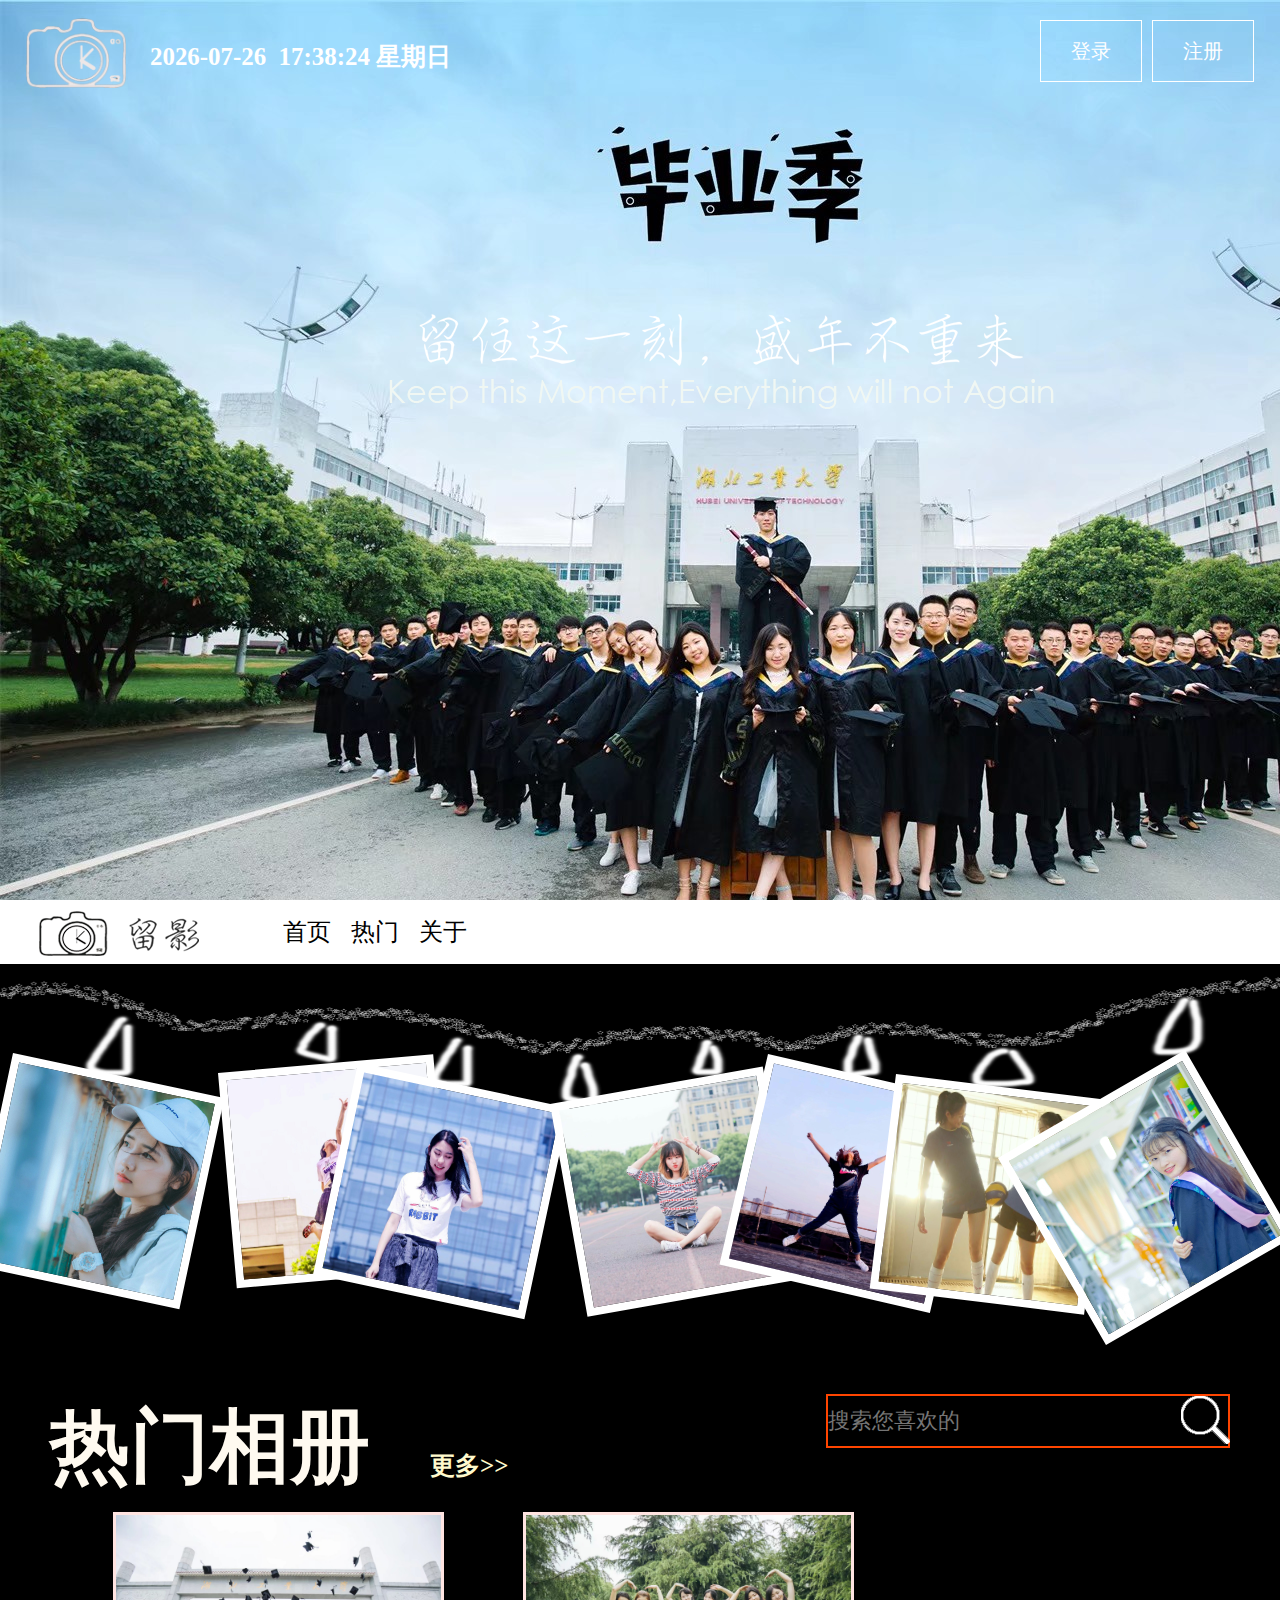
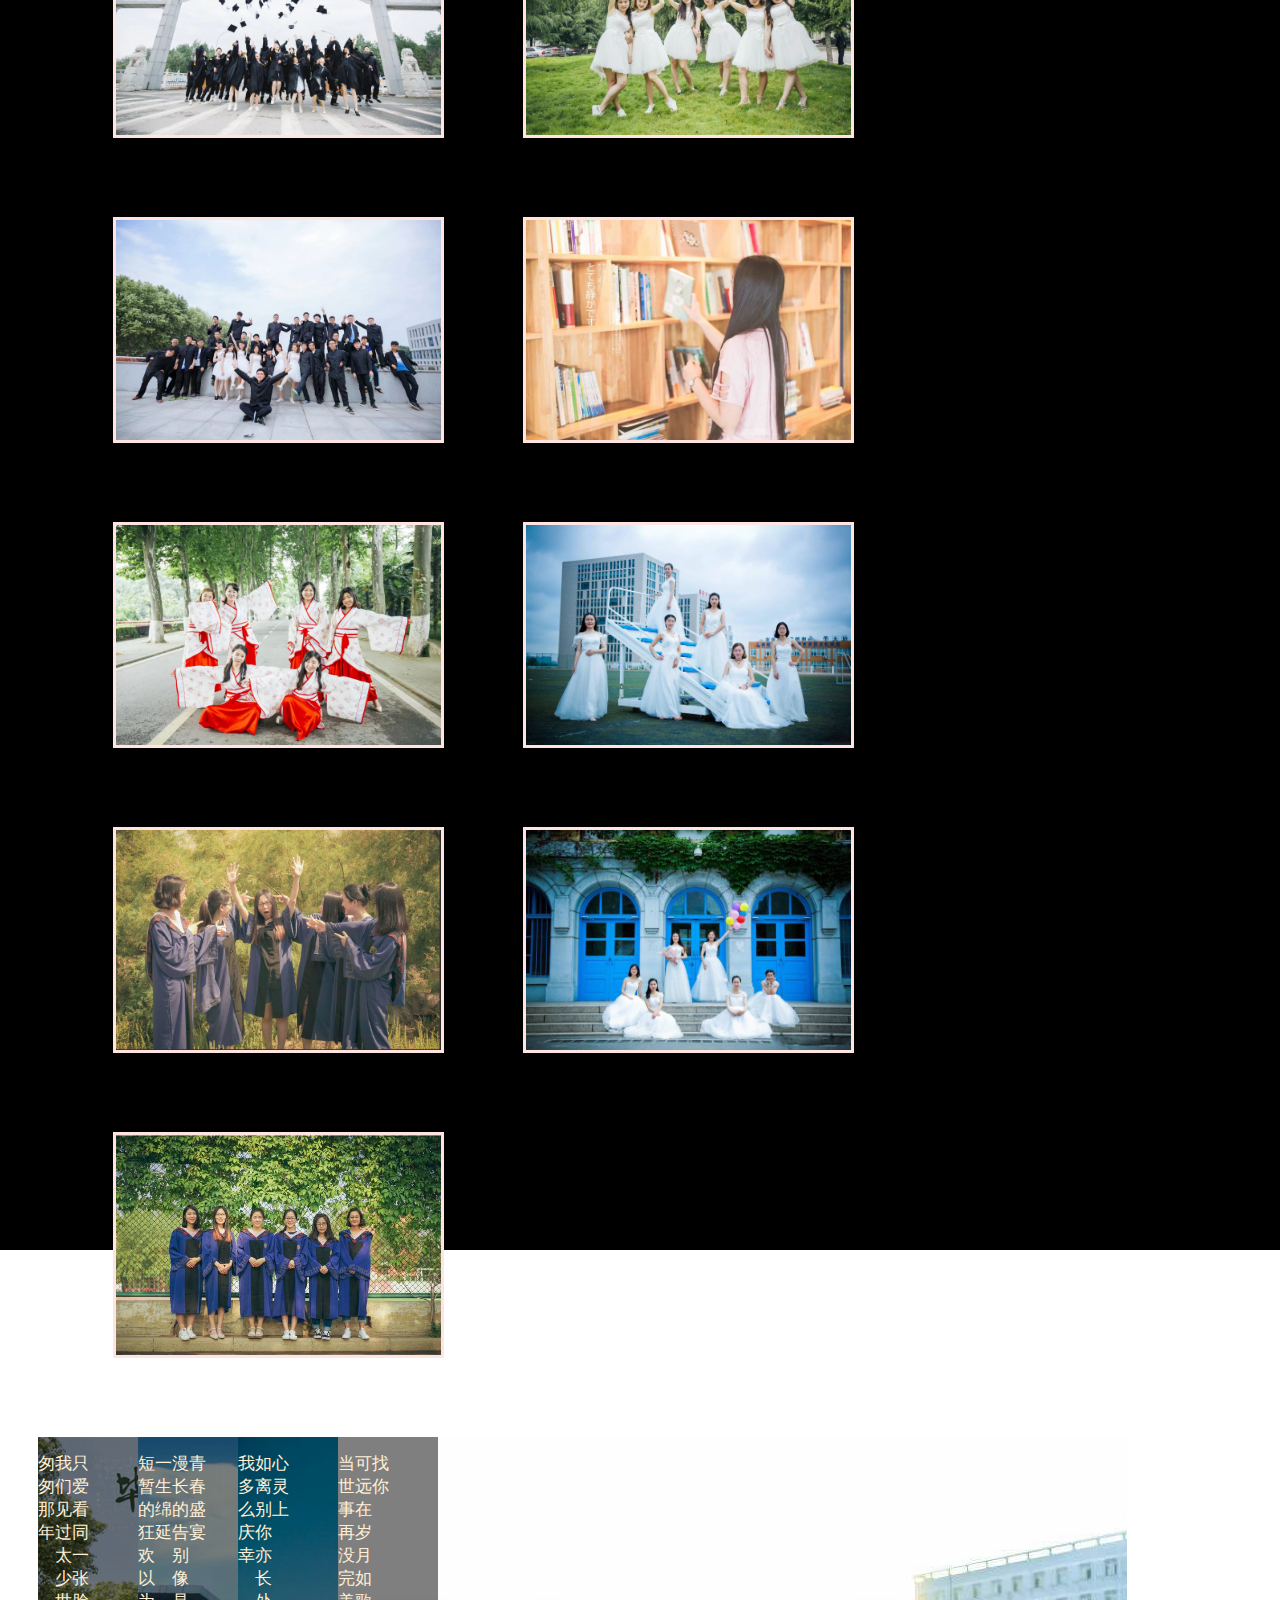
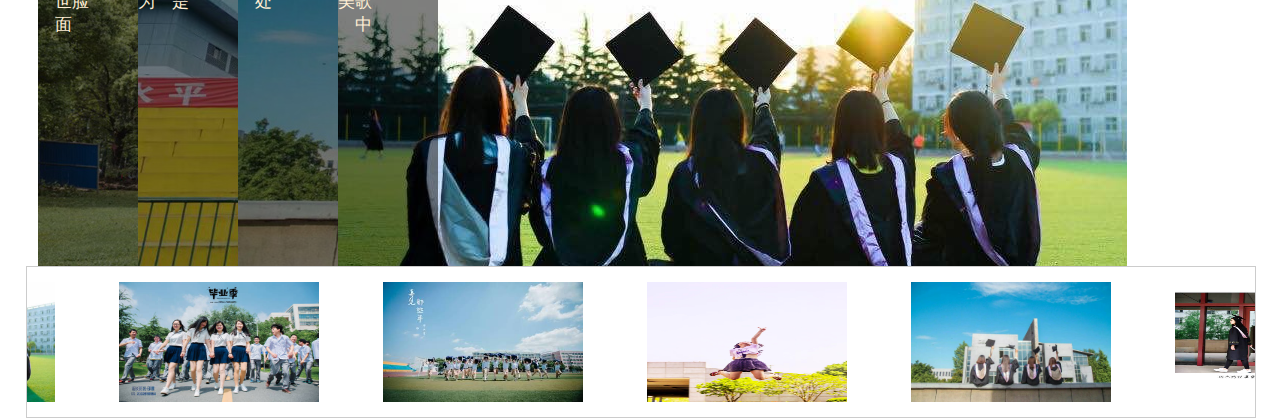
<file: index.html>
<!DOCTYPE html>
<html>

	<head>
		<meta charset="utf-8" />
		<title>时光留影首页</title>
		<link rel="stylesheet" href="css/index.css" />
		<link rel="stylesheet" href="js/layer/skin/default/layer.css" />
		<script type="text/javascript" src="js/jquery-3.1.1.min.js"></script>
		<script type="text/javascript" src="js/layer/layer.js"></script>
		<script type="text/javascript" src="js/jquery.kxbdMarquee.js"></script>
		<script type="text/javascript" src="js/index.js"></script>
	</head>

	<body>
		<!--登录框开始-->
		<div id="con">
			<form id="loginForm">
				<div class="sinput">
					<input type="text" placeholder="手机/邮箱/用户名" name="txtUserName" id="txtUserName"  onblur="checkLogin()"/>
				</div>
				<div class="sinput">
					<input type="password" placeholder="请输入密码" name="txtPwd" id="txtPwd"  onblur="checkLogin()"/>
				</div>
				<div class="sinput">
					<a href="#" id="btnLogin" onclick="checkLogin()">登录</a>
				</div>
			</form>
		</div>
		<!--登录框结束-->

		<!--注册开始-->
		<div id="dreg">
			<form id="regForm">
				<div class="sinput">
					<input type="text" placeholder="手机/邮箱/用户名" name="uregname" id="uregname" />
				</div>
				<div class="sinput">
					<input type="password" placeholder="请输入密码" name="uregpwd" id="uregpwd" />
				</div>
				<div class="sinput">
					<input type="password" placeholder="请输入确认密码" name="uregconfirmpwd" id="uregconfirmpwd" />
				</div>
				<div class="sinput">
					<input type="text" placeholder="请输入注册邮箱" name="uregemail" id="uregemail" />
				</div>
				<div class="sinput">
					<input type="text" placeholder="请输入注册QQ号码" name="uregqq" id="uregqq" />
				</div>
				<div class="sinput">
					<a href="#" id="btnreg" onclick="hide1()">注册</a>
				</div>
			</form>
		</div>
		<!--注册结束-->

		<!--头部开始-->
		<div class="dtop" id="dtop">
			<div id="d1">
				<nav class="dnav" id="dnav">
					<ul>
						<li>
							<a href="#" id="aLogin" onclick="display()">登录</a>
						</li>
						<li>
							<a href="#" id="aReg" onclick="display1()">注册</a>
						</li>
					</ul>
				</nav>
			</div>

			<div id="clock" onload="Time()"></div>

			<div class="dlogo">
				<img src="img/logowhite.png" />
			</div>

			<div class="dtext">
				<img src="img/slogan.png" />
			</div>
		</div>
		<!--头部结束-->

		<!--头部导航栏开始-->
		<div class="topnav">
			<div class="navlogo">
				<img src="img/logoliuying.png" />
			</div>
			<div class="navbar">
				<ul>
					<li>
						<a href="javascript:">首页</a>
					</li>
					<li>
						<a href="javascript:">热门</a>
					</li>
					<li>
						<a href="javascript:">关于</a>
					</li>
				</ul>
			</div>
		</div>
		<!--头部导航栏结束-->
		
		
		<!--个性化相册墙开始 -->
		<div class="d-pic-wall">    <!--用div布局出一个照片墙 引用类里面的效果-->
			<img src="img/555555.jpg" />   <!--插入一张照片-->
			<div class="d-wall-title">      <!--将此张照片引用为类里面的效果-->
				<strong>个性化相册墙</strong>
			</div>
			<div class="pw-1">       <!--插入一张照片-->
				<img src="img/111.jpg" />    <!--将此张照片引用为类里面的效果-->
			</div>
			<div class="pw-2">
				<img src="img/222.jpg" />
			</div>
			<div class="pw-3">
				<img src="img/333.jpg" />
			</div>
			<!--<div class="pw-4">
				<img src="img/444.jpg" />
			</div>-->
			<div class="pw-5">
				<img src="img/555.jpg" />
			</div>
			<div class="pw-6">
				<img src="img/666.jpg" />
			</div>
			<div class="pw-7">
				<img src="img/444.jpg" />
			</div>
			<div class="pw-8">
				<img src="img/888.jpg" />
			</div>
		</div>
		<!--个性化相册墙结束 -->
		

		<div class="hotpic"><!--板块样式类-->
			<div class="hottitle"><!--标题类-->
				<strong>热门相册  &nbsp;
					<a href="3d.html" target="_blank" style="color:lemonchiffon;text-decoration: none;font-size: 25px;font-family: '微软雅黑' ;">更多>></a><!--为链接字体设置行内样式-->
				</strong>		
			</div>
			<div class="hotsearch"><!--搜索类-->
				<input type="text" placeholder="搜索您喜欢的" /><!--搜索框体及其静默内容-->
				<a href="javascript:"><!--关联搜索功能JS脚本-->
					<img src="img/search.png" /><!--搜索按钮图标-->
				</a>
			</div>
			<div id="layer-photos-demo" class="layer-photos-demo"><!--浮动排列图片-->
				<img layer-src="img/1498652171716.jpeg" src="img/1498652171716.jpeg" alt="第一张图片" />
				<img layer-src="img/1498652206031.jpeg" src="img/1498652206031.jpeg" alt="第二张图片" />
				<img layer-src="img/1498652238601.jpeg" src="img/1498652238601.jpeg" alt="第三张图片" />
				<img layer-src="img/img-5967bc011f0e9d1758ee3f0716288eaf.jpg" src="img/img-5967bc011f0e9d1758ee3f0716288eaf.jpg" alt="第四张图片" />
				<img layer-src="img/1498652265256.jpeg" src="img/1498652265256.jpeg" alt="第五张图片" />
				<img layer-src="img/img-8d34ee966219bd4fb520a4755cbb143f.jpg" src="img/img-8d34ee966219bd4fb520a4755cbb143f.jpg" alt="第六张图片" />
				<img layer-src="img/img-b163d8d403b8e1eefbe59b20c2293a87.jpg" src="img/img-b163d8d403b8e1eefbe59b20c2293a87.jpg" alt="第七张图片" />
				<img layer-src="img/img-cf01cd641d3873f46164bb7492ad11bb.jpg" src="img/img-cf01cd641d3873f46164bb7492ad11bb.jpg" alt="第八张图片" />
				<img layer-src="img/img-85bbc0fea0bea68c29f2ab8dfb95b1e2.jpg" src="img/img-85bbc0fea0bea68c29f2ab8dfb95b1e2.jpg" alt="第九张图片" /> 
			</div>
		</div>


			<div class="bg"></div>

			<!--滑动相册开始-->
			<div class="slidepic">
				<ul>
					<li class="pic1">
						<a href="javascript:">
							<div class="dtxt">
								<p class="p2">匆匆那年</p>
								<p class="p2">我们见过太少世面</p>
								<p class="p2">只爱看同一张脸</p>
							</div>
						</a>
					</li>
					<li class="pic2">
						<a href="javascript:">
							<div class="dtxt">
								<p class="p2">短暂的狂欢以为</p>
								<p class="p2">一生绵延</p>
								<p class="p2">漫长的告别像是</p>
								<p class="p2">青春盛宴</p>
							</div>
						</a>
					</li>
					<li class="pic3">
						<a href="javascript:">
							<div class="dtxt">
								<p class="p2">我多么庆幸</p>
								<p class="p2">如离别 你亦长处</p>
								<p class="p2">心灵上  </p>
								
							</div>
						</a>
					</li>
					<li class="pic4">
						<a href="javascript:">
							<div class="dtxt">
								<p class="p2">当世事再没完美</p>
								<p class="p2">可远在岁月如歌中</p>
								<p class="p2">找你</p>
							</div>
						</a>
					</li>
				</ul>
			</div>
			<!--滑动相册结束-->	


		<!-- 滚动图片开始 -->
		<div id="dmarquee">
			<ul>
				<li><img src="img/01.jpeg" ></li> 
				<li><img src="img/02.jpg" ></li>  
				<li><img src="img/03.jpg" ></li>  
				<li><img src="img/04.jpg" ></li>  
				<li><img src="img/05.jpg" ></li> 
				<li><img src="img/06.jpg" ></li>
				<li><img src="img/07.jpg" ></li>
				<li><img src="img/08.jpg" ></li>
			</ul>
		</div>
		<!-- 滚动图片结束 -->		

		<script>
		/*进行登录验证*/
			function checkLogin(){
				var uname = document.getElementById("txtUserName").value;
				var pwd = document.getElementById("txtPwd").value;
				if(uname==""){
					alert("用户名不能为空");  /*用户名不为空*/
				}else if(pwd == ""){
					alert("密码不能为空");      /*密码不为空*/
				}else if(uname == "admin"&&pwd == "admin"){
					alert("登录成功");
					var nav = document.getElementById("dnav");
					nav.style.display = "none";
					var div01 = document.getElementById("d1");
					div01.innerHTML= "<h2 >用户："+uname+"</h5>"
					hide();
				}else{
					alert("用户名或密码错误");  /*错误提示*/
				}
			}
		/*	
			登录名验证
			function checkName(){
				var name = document.getElementById("uregname").value;
				if(name.length < 2 || name.length>10){
					alert("用户名必须在2-10位，请返回重新输入");
					return false;
				}else{
					return true;
				}
			}*/
			/*密码检验
			function checkPassword(){
				var pwd = document.getElementById("uregpwd").value;
				var repwd = document.getElementById("")
			}*/
			
			
			function Time() {
				var time = new Date(); /* 获取当前时间*/
				var yy = time.getFullYear(); /*获取当前年份*/
				var MM = time.getMonth() + 1; /*获取当前月，由于取得的数字是0-11，所以要+1*/
				var DD = time.getDate(); /*获取当前日期*/
				var hh = time.getHours(); /*获取当前时*/
				var mm = time.getMinutes(); /*获取当前分*/
				var ss = time.getSeconds(); /*获取当前秒*/
				var wk = time.getDay(); /*获取今天周几*/
				//使日期格式一致
				if(MM < 10) {
					MM = "0" + MM;
				}
				if(DD < 10) {
					DD = "0" + DD;
				}
				if(hh < 10) {
					hh = "0" + hh;
				}
				if(mm < 10) {
					mm = "0" + mm;
				}
				if(ss < 10) {
					ss = "0" + ss;
				}
				/*由于获取的是数字，所以要将数字转换为汉字*/
				switch(wk) {
					case 1:
						wk = '星期一';
						break;
					case 2:
						wk = '星期二';
						break;
					case 3:
						wk = '星期三';
						break;
					case 4:
						wk = '星期四';
						break;
					case 5:
						wk = '星期五';
						break;
					case 6:
						wk = '星期六';
						break;
					case 0:
						wk = '星期日';
						break;
					default:
						break;
				}
				/*将日期按照给定格式写出来*/
				document.getElementById("clock").innerHTML = "<h5>" + yy + "-" + MM + "-" + DD + "&nbsp;&nbsp;" + hh + ":" + mm + ":" + ss + "&nbsp;" + wk + "</h5>";
			}
			/*每秒动一次*/
			setInterval("Time()", 1000);
			
			/*点击事件，使登录模块显示出来*/
			function display() {
				var div1 = document.getElementById("con");
				div1.style.display = "block";
			}
			/*点击事件，使注册模块显示出来*/
			function display1() {
				var div2 =  document.getElementById("dreg");
				div2.style.display = "block";
			}
			/*点击事件，使登录模块隐藏起来*/
			function hide() {
				document.getElementById("con").style.display = "none";
			}
			/*点击事件，使注册模块隐藏起来*/
			function hide1() {
				document.getElementById("dreg").style.display = "none";
			}
		</script>
	</body>

</html>
</file>
<file: css/index.css>
*{      /*清除所有样式，且规定所有字体样式*/
	padding: 0;
	margin: 0;
	list-style: none;	
	font-family: "微软雅黑";
}
#clock{  /*设置显示的时间样式*/
	height: 20px;
	position: absolute;
	top: 40px;
	left: 150px;
	font-size: 30px;
	font-family: arial;
	color:white;
}
.sinput {   /*设置登录框里的输入框的外边距*/
	margin-top: 20px;
	margin-left: 22px;
}
.sinput input {   /*设置输入框的长宽*/
	width: 347px;
	height: 40px;
}

.sinput a {  /*设置登录按钮的样式*/
	width: 350px;
	height: 47px;
	display: block;
	text-align: center;
	line-height: 47px;
	background-color: #0094ff;
	text-decoration: none;
	color: #fff;
	font-size: 18px;
	border-radius: 5px;
}

#con,#dreg {  /*设置登录、注册模块的样式*/
	/*模块默认为隐藏*/
	display: none;  
	position: absolute;
	/*设置弹出框位于屏幕中间*/
	top:50%;
	left: 50%;	
	transform: translate(-50%,-50%);
	border: 2px solid #0094FF;
	background-color: white;
	/*使div位于最上层*/
	z-index: 1; 
	width: 400px;
	height: 220px;
}
#dreg{/*设置注册框的高度为400px*/
	height: 400px;
}

.dtop{  /*设置整个上面的div的宽度*/
	height: 900px;
}
.dlogo{
	/*设置div的位置，使之绝对定位*/
	float: left;
	position: absolute;
	top: 2%;
	left: 2%;
}
.dlogo img{/*设置图标大小*/
	width: 100px;
	height: 70px;
}
.dtext{/*设置图片位置*/
	float: left;
	position: absolute;
	top: 290px;
	left: 30%;
}
.dnav{/*设置右上角的登录与注册按钮的样式*/
	float: right;  /*右浮动*/
	width: 230px;
	height: 80px;
	margin-top: 20px;
	margin-right: 20px;
}
.dtop{
	width: 100%;
	background: url(../img/1498652126976.jpeg);
	overflow: hidden;/*当元素溢出时隐藏*/
}
.dnav ul li{/*设置登录注册的方框样式*/
	float: left;
	width: 100px;
	height: 60px;
	border: 1px solid white;
	margin-left: 10px;
}
.dnav ul li a{/*设置字体等样式*/
	text-decoration: none;
	width: 100px;
	height: 60px;
	display: block;
	line-height: 60px;/*行高60px*/
	text-align: center;	
	color: white;
	font-size: 20px;
}
.dnav ul li a:hover{/*实现当鼠标放在按钮上的样式*/
	color: black;
}
.navlogo{  /*logo图片样式*/
	float: left;
	height: 64px;
}
.navbar{
	float: left;
	margin-left: 40px;	
	height: 64px;
}
.navbar ul li{
	float: left;
	margin-left: 20px;
}
.navbar ul li a{
	height: 64px;
	line-height: 64px;
	color: black;
	text-decoration: none;
	font-size: 24px;
	font-family: "宋体";
}
.navbar ul li a:hover{
	color: #ccc;/*鼠标悬停样式*/
}
.topnav{/*使导航栏始终在上方显示*/
	left: 0;
	top: 0;
	z-index: 100;
	width: 100%;
	height: 64px;
}
.hotpic{	
	height: 1050px;
	width: 100%;
	background-color: black;/*定义背景色*/
	
}
.hottitle{
	float: left;/*使标题向左浮动*/
	margin-left: 50px;
	margin-top: 30px;
}
.hottitle strong{
	color: floralwhite;
	font-size: 80px;
	font-family: "华文行楷";/*设置标题字体*/
}
.hotsearch{
	position: relative;/*相对定位*/
	float: right;
	margin-right: 50px;
	margin-top: 30px;
}
.hotsearch input{
	width: 400px;
	height: 50px;
	border: 2px solid orangered;
	color: white;
	line-height: 50px;	
	background-color: black;
	font-size: 22px;
}
.hotsearch a{	
	position: absolute;
	display: block;
	float: right;/*向右浮动*/
	right: 0px;
	top:2px;
}
#layer-photos-demo{
	margin-top: 10px;
	margin-left: 3%;
	float: left;/*图片整体向左浮动*/
	width: 94%;
}
#layer-photos-demo img{
	margin-left: 75px;
	margin-bottom: 75px;
	width: 325px;
	height: 220px;
	border: solid mistyrose;/*图片边框*/
}
.slidepic{
	width: 94%;
	height: 400px;
	margin: 50px auto;

}
.bg{
	background-color: black;
	width: 100%;
	height: 550px;
	position: absolute;
	z-index: -1;
	top: 2300px;
}
.slidepic li{
	float: left;
}
.pic1{
	background-image: url(../img/004.jpg);  /*设置div块的背景图片*/
}
.pic2{
	background-image: url(../img/03.jpeg);   /*设置div块的背景图片*/
}
.pic3{
	background-image: url(../img/0001.jpg);    /*设置div块的背景图片*/
}
.pic4{
	background-image: url(../img/0003.jpg);    /*设置div块的背景图片*/
	width: 789px;
}
.dtxt{              /*定义一个类,由滑动相册文字部分div块调用*/
	width: 100px;
    height: 429px;
    background-color:#000;/*背景颜色*/
    opacity: 50;     /*透明度*/
    background: rgba(0,0,0,0.5);/*0.5*/
}
.dtxt p{
	float: left;/*设置向左浮动*/
    color:papayawhip;  /*字体颜色为淡粉  */
}
/*.p1{
	width: 12px;
    font-size: 12px;    
    padding: 25px 25px 0px 20px;
}*/
.p2{
	font-family: "华文楷体";  /*字体为华文楷体*/
	width: 17px;    /*宽度17像素*/
	
    font-size: 17px;    /*字体大小17像素*/
    margin-top: 15px;     /*距div块顶边距为15像素*/
}
#dmarquee{	
	margin-top: 30px;	
	height: 150px;
	width: 96%;	
	margin-left: 2%;
	overflow:hidden;
	border: 1px solid #ccc;
}
#dmarquee ul li{
	float: left;
	margin-left: 2%;
	margin-top: 15px;
}
#dmarquee ul li img{
	width: 200px;
	height: 120px;
	display: block;
}
.d-pic-wall{	/*大的div*/
	position: relative;/*让里面的图片相对外面的div进行定位*/
	height: 400px;
	background-color: #000;
}
.d-pic-wall img{
	width: 100%;
	height: 400px;
	top: 0;
	left: 0;
	position: absolute;
}
.d-wall-title strong{/*对字体格式进行设置*/
	color: white;
	font-size: 32px;
	font-family: "宋体";
	margin-left: 50px;
	margin-top: 30px;
}
.pw-1{		
	position: absolute;	
	bottom: 311px;/*离底部331px*/
	left: 1%;  /*离左边%1的距离*/
	transform: rotate(12deg);/*旋转角度12度*/
}

.pw-2{		
	position: absolute;	
	bottom: 291px;
	left: 17%;
	transform: rotate(-5deg);	
}
.pw-3{		
	position: absolute;	
	bottom: 301px;
	left: 28%;
	transform: rotate(12deg);	
}
.pw-4{		
	position: absolute;	
	bottom: 250px;
	left: 38%;
	transform: rotate(-5deg);	
}
.pw-5{		
	position: absolute;	
	bottom: 260px;
	left: 43%;
	transform: rotate(-10deg);	
}
.pw-6{		
	position: absolute;	
	bottom: 310px;
	left: 60%;
	transform: rotate(13deg);	
}
.pw-7{		
	position: absolute;	
	bottom: 290px;
	left: 70%;
	transform: rotate(7deg);	
}
.pw-8{		
	position: absolute;	
	bottom: 206px;
	left: 78%;
	transform: rotate(-30deg);	
}

.pw-1 img,.pw-2 img,.pw-3 img,.pw-4 img,.pw-5 img,.pw-6 img,.pw-7 img,.pw-8 img{
	border: 8px solid #fff;
	/*border-radius: 30px;*/
	width: 200px;       /*设置所有的图片边框和宽高*/
	height: 200px;
}
.pw-1:hover,.pw-2:hover,.pw-3:hover,.pw-4:hover,.pw-5:hover,.pw-6:hover,.pw-7:hover,.pw-8:hover,.pw-9:hover,.pw-10:hover,.pw-11:hover{
	transform:rotate(0deg) scale(1.7);/*顺时针旋转40度，放大1.2倍*/
	transition: all 1s ease;  /*在1s内实现上述变换*/
	z-index: 99;   /*处于最上层*/   /*设置所有图片鼠标悬停样式*/
}
</file>
<file: js/layer/skin/default/layer.css>
.layui-layer-imgbar,.layui-layer-imgtit a,.layui-layer-tab .layui-layer-title span,.layui-layer-title{text-overflow:ellipsis;white-space:nowrap}*html{background-image:url(about:blank);background-attachment:fixed}html #layuicss-skinlayercss{display:none;position:absolute;width:1989px}.layui-layer,.layui-layer-shade{position:fixed;_position:absolute;pointer-events:auto}.layui-layer-shade{top:0;left:0;width:100%;height:100%;_height:expression(document.body.offsetHeight+"px")}.layui-layer{-webkit-overflow-scrolling:touch;top:150px;left:0;margin:0;padding:0;background-color:#fff;-webkit-background-clip:content;box-shadow:1px 1px 50px rgba(0,0,0,.3)}.layui-layer-close{position:absolute}.layui-layer-content{position:relative}.layui-layer-border{border:1px solid #B2B2B2;border:1px solid rgba(0,0,0,.1);box-shadow:1px 1px 5px rgba(0,0,0,.2)}.layui-layer-load{background:url(loading-1.gif) center center no-repeat #eee}.layui-layer-ico{background:url(icon.png) no-repeat}.layui-layer-btn a,.layui-layer-dialog .layui-layer-ico,.layui-layer-setwin a{display:inline-block;*display:inline;*zoom:1;vertical-align:top}.layui-layer-move{display:none;position:fixed;*position:absolute;left:0;top:0;width:100%;height:100%;cursor:move;opacity:0;filter:alpha(opacity=0);background-color:#fff;z-index:2147483647}.layui-layer-resize{position:absolute;width:15px;height:15px;right:0;bottom:0;cursor:se-resize}.layui-layer{border-radius:2px;-webkit-animation-fill-mode:both;animation-fill-mode:both;-webkit-animation-duration:.3s;animation-duration:.3s}@-webkit-keyframes bounceIn{0%{opacity:0;-webkit-transform:scale(.5);transform:scale(.5)}100%{opacity:1;-webkit-transform:scale(1);transform:scale(1)}}@keyframes bounceIn{0%{opacity:0;-webkit-transform:scale(.5);-ms-transform:scale(.5);transform:scale(.5)}100%{opacity:1;-webkit-transform:scale(1);-ms-transform:scale(1);transform:scale(1)}}.layer-anim{-webkit-animation-name:bounceIn;animation-name:bounceIn}@-webkit-keyframes zoomInDown{0%{opacity:0;-webkit-transform:scale(.1) translateY(-2000px);transform:scale(.1) translateY(-2000px);-webkit-animation-timing-function:ease-in-out;animation-timing-function:ease-in-out}60%{opacity:1;-webkit-transform:scale(.475) translateY(60px);transform:scale(.475) translateY(60px);-webkit-animation-timing-function:ease-out;animation-timing-function:ease-out}}@keyframes zoomInDown{0%{opacity:0;-webkit-transform:scale(.1) translateY(-2000px);-ms-transform:scale(.1) translateY(-2000px);transform:scale(.1) translateY(-2000px);-webkit-animation-timing-function:ease-in-out;animation-timing-function:ease-in-out}60%{opacity:1;-webkit-transform:scale(.475) translateY(60px);-ms-transform:scale(.475) translateY(60px);transform:scale(.475) translateY(60px);-webkit-animation-timing-function:ease-out;animation-timing-function:ease-out}}.layer-anim-01{-webkit-animation-name:zoomInDown;animation-name:zoomInDown}@-webkit-keyframes fadeInUpBig{0%{opacity:0;-webkit-transform:translateY(2000px);transform:translateY(2000px)}100%{opacity:1;-webkit-transform:translateY(0);transform:translateY(0)}}@keyframes fadeInUpBig{0%{opacity:0;-webkit-transform:translateY(2000px);-ms-transform:translateY(2000px);transform:translateY(2000px)}100%{opacity:1;-webkit-transform:translateY(0);-ms-transform:translateY(0);transform:translateY(0)}}.layer-anim-02{-webkit-animation-name:fadeInUpBig;animation-name:fadeInUpBig}@-webkit-keyframes zoomInLeft{0%{opacity:0;-webkit-transform:scale(.1) translateX(-2000px);transform:scale(.1) translateX(-2000px);-webkit-animation-timing-function:ease-in-out;animation-timing-function:ease-in-out}60%{opacity:1;-webkit-transform:scale(.475) translateX(48px);transform:scale(.475) translateX(48px);-webkit-animation-timing-function:ease-out;animation-timing-function:ease-out}}@keyframes zoomInLeft{0%{opacity:0;-webkit-transform:scale(.1) translateX(-2000px);-ms-transform:scale(.1) translateX(-2000px);transform:scale(.1) translateX(-2000px);-webkit-animation-timing-function:ease-in-out;animation-timing-function:ease-in-out}60%{opacity:1;-webkit-transform:scale(.475) translateX(48px);-ms-transform:scale(.475) translateX(48px);transform:scale(.475) translateX(48px);-webkit-animation-timing-function:ease-out;animation-timing-function:ease-out}}.layer-anim-03{-webkit-animation-name:zoomInLeft;animation-name:zoomInLeft}@-webkit-keyframes rollIn{0%{opacity:0;-webkit-transform:translateX(-100%) rotate(-120deg);transform:translateX(-100%) rotate(-120deg)}100%{opacity:1;-webkit-transform:translateX(0) rotate(0);transform:translateX(0) rotate(0)}}@keyframes rollIn{0%{opacity:0;-webkit-transform:translateX(-100%) rotate(-120deg);-ms-transform:translateX(-100%) rotate(-120deg);transform:translateX(-100%) rotate(-120deg)}100%{opacity:1;-webkit-transform:translateX(0) rotate(0);-ms-transform:translateX(0) rotate(0);transform:translateX(0) rotate(0)}}.layer-anim-04{-webkit-animation-name:rollIn;animation-name:rollIn}@keyframes fadeIn{0%{opacity:0}100%{opacity:1}}.layer-anim-05{-webkit-animation-name:fadeIn;animation-name:fadeIn}@-webkit-keyframes shake{0%,100%{-webkit-transform:translateX(0);transform:translateX(0)}10%,30%,50%,70%,90%{-webkit-transform:translateX(-10px);transform:translateX(-10px)}20%,40%,60%,80%{-webkit-transform:translateX(10px);transform:translateX(10px)}}@keyframes shake{0%,100%{-webkit-transform:translateX(0);-ms-transform:translateX(0);transform:translateX(0)}10%,30%,50%,70%,90%{-webkit-transform:translateX(-10px);-ms-transform:translateX(-10px);transform:translateX(-10px)}20%,40%,60%,80%{-webkit-transform:translateX(10px);-ms-transform:translateX(10px);transform:translateX(10px)}}.layer-anim-06{-webkit-animation-name:shake;animation-name:shake}@-webkit-keyframes fadeIn{0%{opacity:0}100%{opacity:1}}@-webkit-keyframes bounceOut{100%{opacity:0;-webkit-transform:scale(.7);transform:scale(.7)}30%{-webkit-transform:scale(1.05);transform:scale(1.05)}0%{-webkit-transform:scale(1);transform:scale(1)}}@keyframes bounceOut{100%{opacity:0;-webkit-transform:scale(.7);-ms-transform:scale(.7);transform:scale(.7)}30%{-webkit-transform:scale(1.05);-ms-transform:scale(1.05);transform:scale(1.05)}0%{-webkit-transform:scale(1);-ms-transform:scale(1);transform:scale(1)}}.layer-anim-close{-webkit-animation-name:bounceOut;animation-name:bounceOut;-webkit-animation-duration:.2s;animation-duration:.2s}.layui-layer-title{padding:0 80px 0 20px;height:42px;line-height:42px;border-bottom:1px solid #eee;font-size:14px;color:#333;overflow:hidden;background-color:#F8F8F8;border-radius:2px 2px 0 0}.layui-layer-setwin{position:absolute;right:15px;*right:0;top:15px;font-size:0;line-height:initial}.layui-layer-setwin a{position:relative;width:16px;height:16px;margin-left:10px;font-size:12px;_overflow:hidden}.layui-layer-setwin .layui-layer-min cite{position:absolute;width:14px;height:2px;left:0;top:50%;margin-top:-1px;background-color:#2E2D3C;cursor:pointer;_overflow:hidden}.layui-layer-setwin .layui-layer-min:hover cite{background-color:#2D93CA}.layui-layer-setwin .layui-layer-max{background-position:-32px -40px}.layui-layer-setwin .layui-layer-max:hover{background-position:-16px -40px}.layui-layer-setwin .layui-layer-maxmin{background-position:-65px -40px}.layui-layer-setwin .layui-layer-maxmin:hover{background-position:-49px -40px}.layui-layer-setwin .layui-layer-close1{background-position:0 -40px;cursor:pointer}.layui-layer-setwin .layui-layer-close1:hover{opacity:.7}.layui-layer-setwin .layui-layer-close2{position:absolute;right:-28px;top:-28px;width:30px;height:30px;margin-left:0;background-position:-149px -31px;*right:-18px;_display:none}.layui-layer-setwin .layui-layer-close2:hover{background-position:-180px -31px}.layui-layer-btn{text-align:right;padding:0 10px 12px;pointer-events:auto;user-select:none;-webkit-user-select:none}.layui-layer-btn a{height:28px;line-height:28px;margin:0 6px;padding:0 15px;border:1px solid #dedede;background-color:#f1f1f1;color:#333;border-radius:2px;font-weight:400;cursor:pointer;text-decoration:none}.layui-layer-btn a:hover{opacity:.9;text-decoration:none}.layui-layer-btn a:active{opacity:.8}.layui-layer-btn .layui-layer-btn0{border-color:#4898d5;background-color:#2e8ded;color:#fff}.layui-layer-btn-l{text-align:left}.layui-layer-btn-c{text-align:center}.layui-layer-dialog{min-width:260px}.layui-layer-dialog .layui-layer-content{position:relative;padding:20px;line-height:24px;word-break:break-all;overflow:hidden;font-size:14px;overflow-x:hidden;overflow-y:auto}.layui-layer-dialog .layui-layer-content .layui-layer-ico{position:absolute;top:16px;left:15px;_left:-40px;width:30px;height:30px}.layui-layer-ico1{background-position:-30px 0}.layui-layer-ico2{background-position:-60px 0}.layui-layer-ico3{background-position:-90px 0}.layui-layer-ico4{background-position:-120px 0}.layui-layer-ico5{background-position:-150px 0}.layui-layer-ico6{background-position:-180px 0}.layui-layer-rim{border:6px solid #8D8D8D;border:6px solid rgba(0,0,0,.3);border-radius:5px;box-shadow:none}.layui-layer-msg{min-width:180px;border:1px solid #D3D4D3;box-shadow:none}.layui-layer-hui{min-width:100px;background-color:#000;filter:alpha(opacity=60);background-color:rgba(0,0,0,.6);color:#fff;border:none}.layui-layer-hui .layui-layer-content{padding:12px 25px;text-align:center}.layui-layer-dialog .layui-layer-padding{padding:20px 20px 20px 55px;text-align:left}.layui-layer-page .layui-layer-content{position:relative;overflow:auto}.layui-layer-iframe .layui-layer-btn,.layui-layer-page .layui-layer-btn{padding-top:10px}.layui-layer-nobg{background:0 0}.layui-layer-iframe iframe{display:block;width:100%}.layui-layer-loading{border-radius:100%;background:0 0;box-shadow:none;border:none}.layui-layer-loading .layui-layer-content{width:60px;height:24px;background:url(loading-0.gif) no-repeat}.layui-layer-loading .layui-layer-loading1{width:37px;height:37px;background:url(loading-1.gif) no-repeat}.layui-layer-ico16,.layui-layer-loading .layui-layer-loading2{width:32px;height:32px;background:url(loading-2.gif) no-repeat}.layui-layer-tips{background:0 0;box-shadow:none;border:none}.layui-layer-tips .layui-layer-content{position:relative;line-height:22px;min-width:12px;padding:5px 10px;font-size:12px;_float:left;border-radius:2px;box-shadow:1px 1px 3px rgba(0,0,0,.2);background-color:#000;color:#fff}.layui-layer-tips .layui-layer-close{right:-2px;top:-1px}.layui-layer-tips i.layui-layer-TipsG{position:absolute;width:0;height:0;border-width:8px;border-color:transparent;border-style:dashed;*overflow:hidden}.layui-layer-tips i.layui-layer-TipsB,.layui-layer-tips i.layui-layer-TipsT{left:5px;border-right-style:solid;border-right-color:#000}.layui-layer-tips i.layui-layer-TipsT{bottom:-8px}.layui-layer-tips i.layui-layer-TipsB{top:-8px}.layui-layer-tips i.layui-layer-TipsL,.layui-layer-tips i.layui-layer-TipsR{top:1px;border-bottom-style:solid;border-bottom-color:#000}.layui-layer-tips i.layui-layer-TipsR{left:-8px}.layui-layer-tips i.layui-layer-TipsL{right:-8px}.layui-layer-lan[type=dialog]{min-width:280px}.layui-layer-lan .layui-layer-title{background:#4476A7;color:#fff;border:none}.layui-layer-lan .layui-layer-btn{padding:10px;text-align:right;border-top:1px solid #E9E7E7}.layui-layer-lan .layui-layer-btn a{background:#BBB5B5;border:none}.layui-layer-lan .layui-layer-btn .layui-layer-btn1{background:#C9C5C5}.layui-layer-molv .layui-layer-title{background:#009f95;color:#fff;border:none}.layui-layer-molv .layui-layer-btn a{background:#009f95}.layui-layer-molv .layui-layer-btn .layui-layer-btn1{background:#92B8B1}.layui-layer-iconext{background:url(icon-ext.png) no-repeat}.layui-layer-prompt .layui-layer-input{display:block;width:220px;height:30px;margin:0 auto;line-height:30px;padding:0 5px;border:1px solid #ccc;box-shadow:1px 1px 5px rgba(0,0,0,.1) inset;color:#333}.layui-layer-prompt textarea.layui-layer-input{width:300px;height:100px;line-height:20px}.layui-layer-prompt .layui-layer-content{padding:20px}.layui-layer-prompt .layui-layer-btn{padding-top:0}.layui-layer-tab{box-shadow:1px 1px 50px rgba(0,0,0,.4)}.layui-layer-tab .layui-layer-title{padding-left:0;border-bottom:1px solid #ccc;background-color:#eee;overflow:visible}.layui-layer-tab .layui-layer-title span{position:relative;float:left;min-width:80px;max-width:260px;padding:0 20px;text-align:center;cursor:default;overflow:hidden}.layui-layer-tab .layui-layer-title span.layui-layer-tabnow{height:43px;border-left:1px solid #ccc;border-right:1px solid #ccc;background-color:#fff;z-index:10}.layui-layer-tab .layui-layer-title span:first-child{border-left:none}.layui-layer-tabmain{line-height:24px;clear:both}.layui-layer-tabmain .layui-layer-tabli{display:none}.layui-layer-tabmain .layui-layer-tabli.xubox_tab_layer{display:block}.xubox_tabclose{position:absolute;right:10px;top:5px;cursor:pointer}.layui-layer-photos{-webkit-animation-duration:1s;animation-duration:1s}.layui-layer-photos .layui-layer-content{overflow:hidden;text-align:center}.layui-layer-photos .layui-layer-phimg img{position:relative;width:100%;display:inline-block;*display:inline;*zoom:1;vertical-align:top}.layui-layer-imgbar,.layui-layer-imguide{display:none}.layui-layer-imgnext,.layui-layer-imgprev{position:absolute;top:50%;width:27px;_width:44px;height:44px;margin-top:-22px;outline:0;blr:expression(this.onFocus=this.blur())}.layui-layer-imgprev{left:10px;background-position:-5px -5px;_background-position:-70px -5px}.layui-layer-imgprev:hover{background-position:-33px -5px;_background-position:-120px -5px}.layui-layer-imgnext{right:10px;_right:8px;background-position:-5px -50px;_background-position:-70px -50px}.layui-layer-imgnext:hover{background-position:-33px -50px;_background-position:-120px -50px}.layui-layer-imgbar{position:absolute;left:0;bottom:0;width:100%;height:32px;line-height:32px;background-color:rgba(0,0,0,.8);background-color:#000\9;filter:Alpha(opacity=80);color:#fff;overflow:hidden;font-size:0}.layui-layer-imgtit *{display:inline-block;*display:inline;*zoom:1;vertical-align:top;font-size:12px}.layui-layer-imgtit a{max-width:65%;overflow:hidden;color:#fff}.layui-layer-imgtit a:hover{color:#fff;text-decoration:underline}.layui-layer-imgtit em{padding-left:10px;font-style:normal}@media screen and (max-width:1100px){.layui-layer-iframe{overflow-y:auto;-webkit-overflow-scrolling:touch}}
</file>
